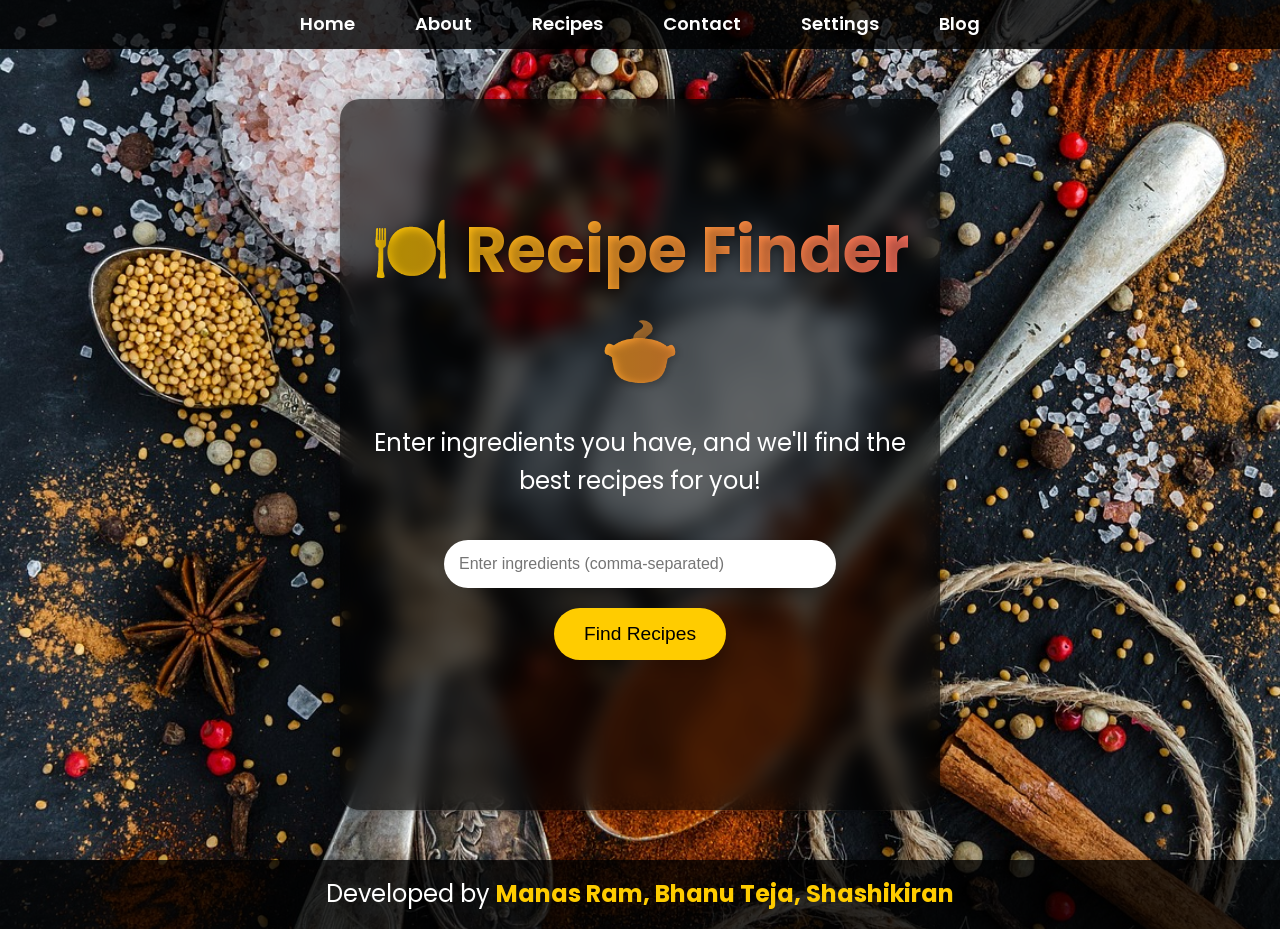
<file: recipe finder final/recipe finder/index.html>
<!DOCTYPE html>
<html lang="en">
<head>
    <meta charset="UTF-8">
    <meta name="viewport" content="width=device-width, initial-scale=1.0">
    <title>Recipe Finder</title>
    <link href="https://fonts.googleapis.com/css2?family=Poppins:wght@300;400;600&display=swap" rel="stylesheet">
    <link rel="stylesheet" href="styles.css">
    <style>
        /* Global Styling */
        body {
            font-family: 'Poppins', sans-serif;
            margin: 0;
            padding: 0;
            color: #fff;
            overflow-x: hidden;
            background: url('food1.jpg') no-repeat center center/cover;
        }

        /* Navbar Styling */
        .navbar {
            background: rgba(0, 0, 0, 0.8);
            position: sticky;
            top: 0;
            z-index: 1000;
            padding: 10px 0;
        }

        .navbar nav ul {
            list-style: none;
            display: flex;
            justify-content: center;
            padding: 0;
            margin: 0;
        }

        .navbar nav ul li {
            margin: 0 15px;
        }

        .navbar nav ul li a {
            text-decoration: none;
            color: #fff;
            font-size: 18px;
            font-weight: 600;
            padding: 8px 15px;
            transition: all 0.3s ease;
            position: relative;
        }

        .navbar nav ul li a:hover {
            color: #ffcc00;
        }

        .navbar nav ul li a::after {
            content: '';
            position: absolute;
            width: 0;
            height: 3px;
            background: #ffcc00;
            left: 50%;
            bottom: -3px;
            transition: width 0.3s, left 0.3s;
        }

        .navbar nav ul li a:hover::after {
            width: 100%;
            left: 0;
        }

        /* Hero Section */
        .container {
            text-align: center;
            padding: 100px 20px;
            background: rgba(0, 0, 0, 0.6);
            margin: 50px auto;
            border-radius: 20px;
            width: 80%;
        }

        .title {
            font-size: 4rem;
            background: linear-gradient(90deg, #ffcc00, #ff6f61);
            -webkit-background-clip: text;
            -webkit-text-fill-color: transparent;
            text-shadow: 2px 2px 10px rgba(0, 0, 0, 0.3);
            margin-bottom: 20px;
        }

        p {
            font-size: 1.5rem;
            margin: 20px 0;
        }

        input[type="text"] {
            width: 70%;
            max-width: 500px;
            padding: 15px;
            margin: 20px 0;
            border: none;
            border-radius: 50px;
            box-shadow: 0 8px 15px rgba(0, 0, 0, 0.2);
            font-size: 1rem;
        }

        button {
            background: #ffcc00;
            color: #000;
            border: none;
            padding: 15px 30px;
            font-size: 1.2rem;
            border-radius: 50px;
            cursor: pointer;
            transition: all 0.3s ease;
            box-shadow: 0 8px 15px rgba(0, 0, 0, 0.2);
        }

        button:hover {
            background: #ffa500;
            transform: scale(1.05) translateY(-3px);
        }

        #recipeResults {
            margin-top: 50px;
        }

        /* Footer */
        footer {
            text-align: center;
            padding: 15px;
            background: rgba(0, 0, 0, 0.8);
            color: #fff;
            font-size: 1rem;
            box-shadow: 0 -4px 10px rgba(0, 0, 0, 0.2);
        }

        footer p strong {
            color: #ffcc00;
        }
    </style>
</head>
<body>
    <header class="navbar">
        <nav>
            <ul>
                <li><a href="index.html">Home</a></li>
                <li><a href="about.html">About</a></li>
                <li><a href="recipes.html">Recipes</a></li>
                <li><a href="contact.html">Contact</a></li>
                <li><a href="settings.html">Settings</a></li>
                <li><a href="blog.html">Blog</a></li>
            </ul>
        </nav>
    </header>

    <div class="container">
        <h1 class="title">🍽️ Recipe Finder 🍲</h1>
        <p>Enter ingredients you have, and we'll find the best recipes for you!</p>
        <input type="text" id="ingredientInput" placeholder="Enter ingredients (comma-separated)">
        <button onclick="findRecipes()">Find Recipes</button>
        <div id="recipeResults"></div>
    </div>

    <footer>
        <p>Developed by <strong>Manas Ram, Bhanu Teja, Shashikiran</strong></p>
    </footer>

    <script src="script.js"></script>
</body>
</html>
</file>
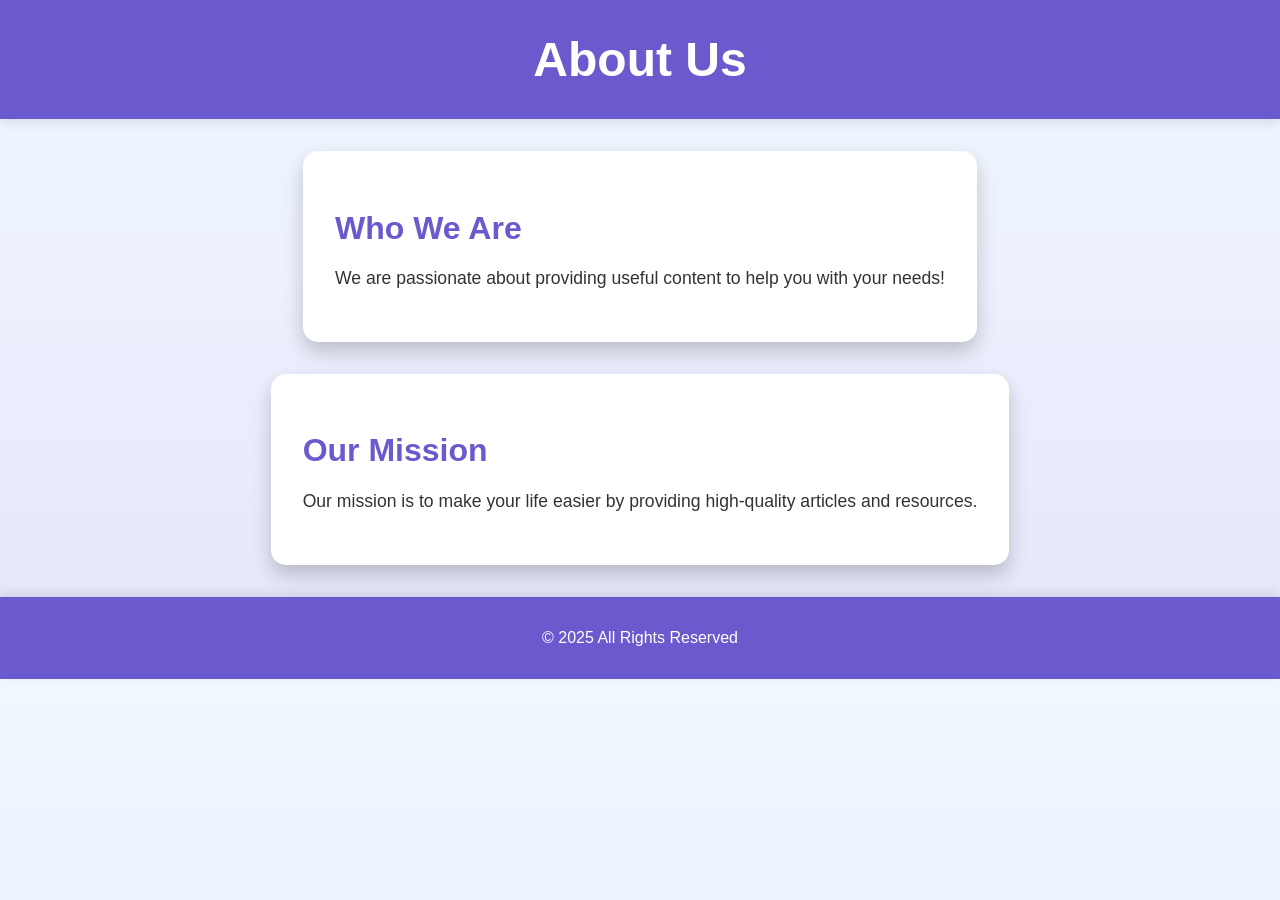
<file: recipe finder final/recipe finder/about.html>
<!DOCTYPE html>
<html lang="en">
<head>
    <meta charset="UTF-8">
    <meta name="viewport" content="width=device-width, initial-scale=1.0">
    <title>About Us</title>
    <style>
        body {
            font-family: Arial, sans-serif;
            margin: 0;
            padding: 0;
            background: linear-gradient(to bottom, #f0f8ff, #e6e6fa);
            color: #333;
        }

        header {
            text-align: center;
            padding: 2rem 0;
            background: #6a5acd;
            color: #fff;
            box-shadow: 0 4px 10px rgba(0, 0, 0, 0.1);
        }

        header h1 {
            font-size: 3rem;
            margin: 0;
        }

        main {
            max-width: 1200px;
            margin: 2rem auto;
            padding: 0 1rem;
            display: flex;
            flex-wrap: wrap;
            justify-content: center;
            gap: 2rem;
        }

        section {
            background: #fff;
            padding: 2rem;
            border-radius: 15px;
            box-shadow: 0 10px 20px rgba(0, 0, 0, 0.2);
            perspective: 1000px;
            transition: transform 0.4s ease, box-shadow 0.4s ease;
        }

        section:hover {
            transform: rotateY(10deg) rotateX(5deg);
            box-shadow: 0 15px 30px rgba(0, 0, 0, 0.3);
        }

        section h2 {
            font-size: 2rem;
            margin-bottom: 1rem;
            color: #6a5acd;
        }

        section p {
            font-size: 1.1rem;
            line-height: 1.6;
        }

        footer {
            text-align: center;
            padding: 1rem;
            background: #6a5acd;
            color: #fff;
            margin-top: 2rem;
            box-shadow: 0 -4px 10px rgba(0, 0, 0, 0.1);
        }
    </style>
</head>
<body>
    <header>
        <h1>About Us</h1>
    </header>

    <main>
        <section>
            <h2>Who We Are</h2>
            <p>We are passionate about providing useful content to help you with your needs!</p>
        </section>
        <section>
            <h2>Our Mission</h2>
            <p>Our mission is to make your life easier by providing high-quality articles and resources.</p>
        </section>
    </main>

    <footer>
        <p>&copy; 2025 All Rights Reserved</p>
    </footer>
</body>
</html>
</file>
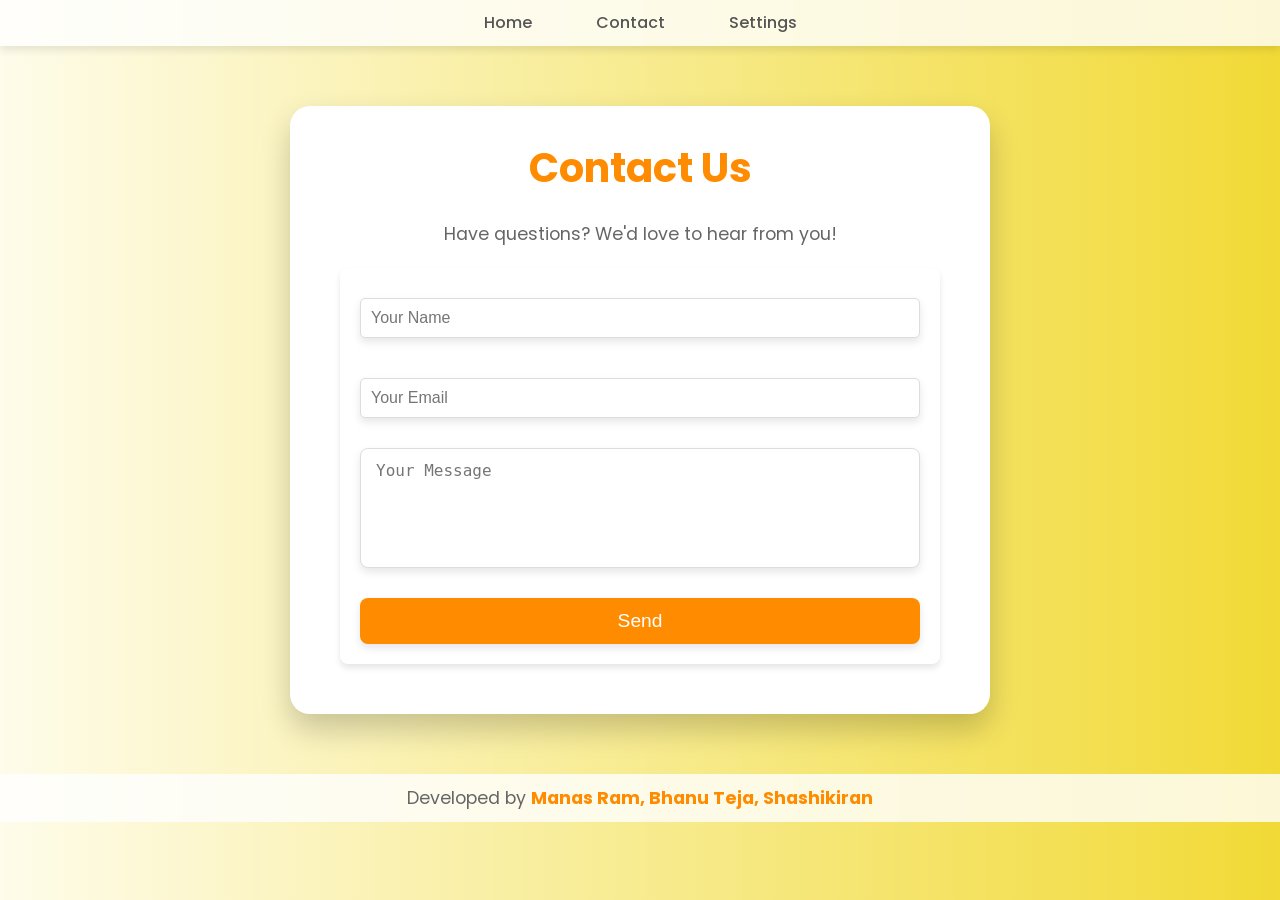
<file: recipe finder final/recipe finder/contact.html>
<!DOCTYPE html>
<html lang="en">
<head>
    <meta charset="UTF-8">
    <meta name="viewport" content="width=device-width, initial-scale=1.0">
    <title>Contact Us</title>
    <link rel="stylesheet" href="styles.css">
    <style>
        /* Global Styles */
        body {
            font-family: 'Poppins', sans-serif;
            background: linear-gradient(to right, #fefcea, #f1da36);
            color: #333;
            margin: 0;
            padding: 0;
            overflow-x: hidden;
        }

        /* Navbar */
        .navbar {
            background-color: rgba(255, 255, 255, 0.8);
            padding: 10px 0;
            position: sticky;
            top: 0;
            width: 100%;
            z-index: 1000;
            box-shadow: 0 4px 8px rgba(0, 0, 0, 0.1);
        }

        .navbar nav ul {
            list-style: none;
            text-align: center;
            padding: 0;
            margin: 0;
        }

        .navbar nav ul li {
            display: inline-block;
            margin: 0 15px;
        }

        .navbar nav ul li a {
            text-decoration: none;
            color: #555;
            font-size: 1rem;
            font-weight: 500;
            transition: color 0.3s ease;
        }

        .navbar nav ul li a:hover {
            color: #ff8c00;
        }

        /* Container */
        .container {
            max-width: 700px;
            margin: 60px auto;
            background: #fff;
            padding: 30px;
            border-radius: 20px;
            box-shadow: 0 15px 30px rgba(0, 0, 0, 0.2);
            transform: scale(1);
            transition: transform 0.3s ease-in-out;
        }

        .container:hover {
            transform: scale(1.03);
            box-shadow: 0 20px 40px rgba(0, 0, 0, 0.25);
        }

        h1 {
            font-size: 2.5rem;
            color: #ff8c00;
            margin-bottom: 20px;
        }

        p {
            font-size: 1.1rem;
            color: #666;
            margin-bottom: 20px;
        }

        /* Form */
        form {
            display: flex;
            flex-direction: column;
            gap: 15px;
        }

        form input, form textarea {
            padding: 12px 15px;
            font-size: 1rem;
            border: 1px solid #ddd;
            border-radius: 8px;
            box-shadow: 0 4px 8px rgba(0, 0, 0, 0.1);
            transition: box-shadow 0.3s ease;
        }

        form input:focus, form textarea:focus {
            outline: none;
            box-shadow: 0 8px 16px rgba(0, 0, 0, 0.2);
        }

        form textarea {
            resize: none;
            height: 120px;
        }

        form button {
            padding: 12px;
            font-size: 1.2rem;
            background: #ff8c00;
            color: white;
            border: none;
            border-radius: 8px;
            box-shadow: 0 4px 8px rgba(0, 0, 0, 0.1);
            cursor: pointer;
            transition: transform 0.2s, box-shadow 0.2s;
        }

        form button:hover {
            transform: translateY(-2px);
            box-shadow: 0 8px 16px rgba(0, 0, 0, 0.2);
        }

        /* Footer */
        footer {
            text-align: center;
            padding: 10px;
            margin-top: 20px;
            background: rgba(255, 255, 255, 0.8);
            color: #555;
            font-size: 0.9rem;
        }

        footer strong {
            color: #ff8c00;
        }
    </style>
</head>
<body>
    <header class="navbar">
        <nav>
            <ul>
                <li><a href="index.html">Home</a></li>
                <li><a href="contact.html">Contact</a></li>
                <li><a href="settings.html">Settings</a></li>
            </ul>
        </nav>
    </header>

    <div class="container">
        <h1>Contact Us</h1>
        <p>Have questions? We'd love to hear from you!</p>
        <form>
            <input type="text" placeholder="Your Name" required>
            <input type="email" placeholder="Your Email" required>
            <textarea placeholder="Your Message" required></textarea>
            <button type="submit">Send</button>
        </form>
    </div>

    <footer>
        <p>Developed by <strong>Manas Ram, Bhanu Teja, Shashikiran</strong></p>
    </footer>
</body>
</html>
</file>
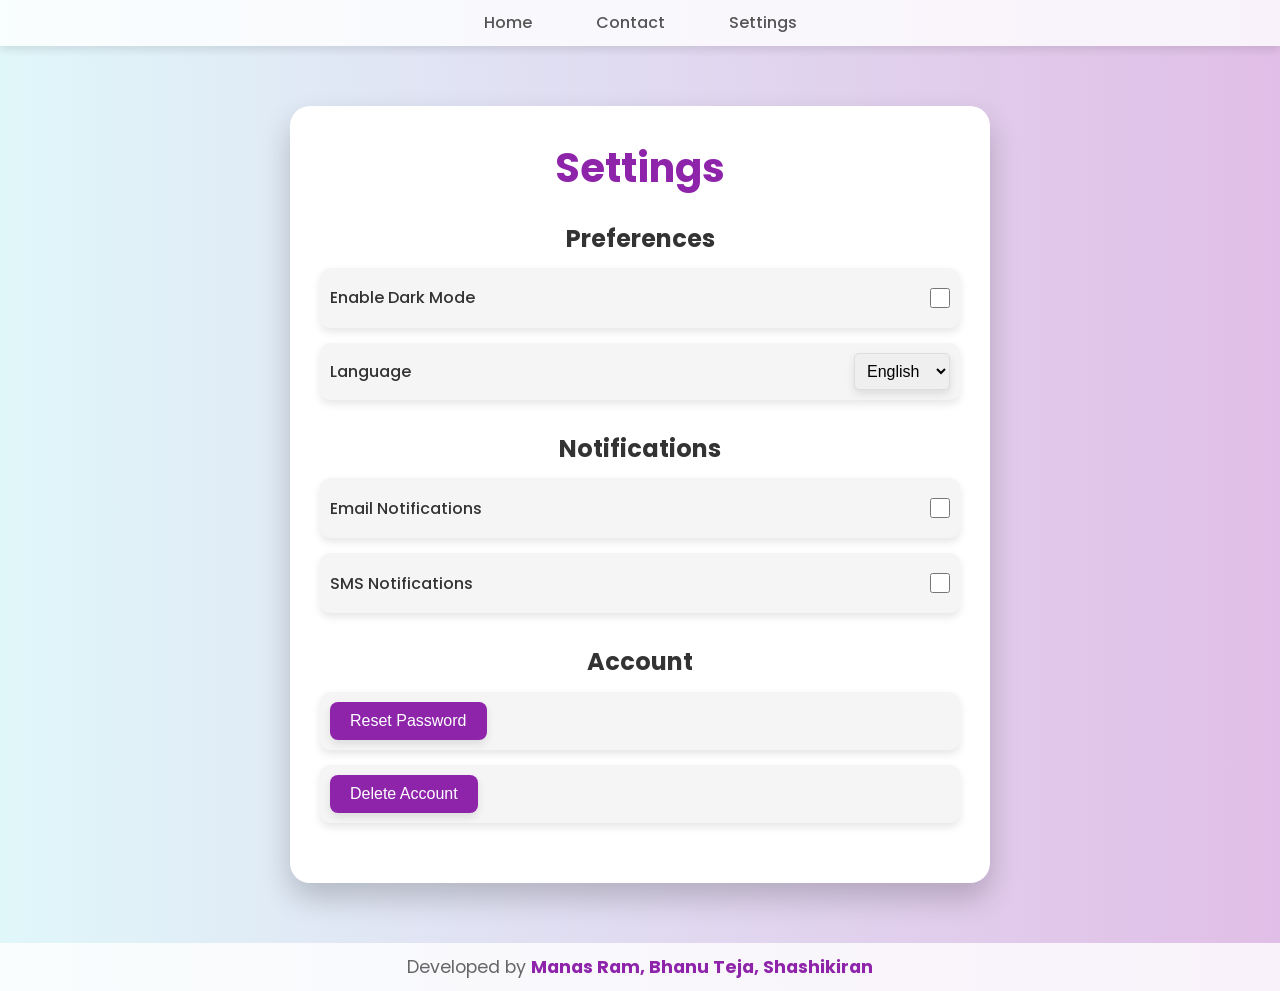
<file: recipe finder final/recipe finder/settings.html>
<!DOCTYPE html>
<html lang="en">
<head>
    <meta charset="UTF-8">
    <meta name="viewport" content="width=device-width, initial-scale=1.0">
    <title>Settings</title>
    <link rel="stylesheet" href="styles.css">
    <style>
        /* Global Styles */
        body {
            font-family: 'Poppins', sans-serif;
            background: linear-gradient(to right, #e0f7fa, #e1bee7);
            color: #333;
            margin: 0;
            padding: 0;
            overflow-x: hidden;
        }

        /* Navbar */
        .navbar {
            background-color: rgba(255, 255, 255, 0.8);
            padding: 10px 0;
            position: sticky;
            top: 0;
            width: 100%;
            z-index: 1000;
            box-shadow: 0 4px 8px rgba(0, 0, 0, 0.1);
        }

        .navbar nav ul {
            list-style: none;
            text-align: center;
            padding: 0;
            margin: 0;
        }

        .navbar nav ul li {
            display: inline-block;
            margin: 0 15px;
        }

        .navbar nav ul li a {
            text-decoration: none;
            color: #555;
            font-size: 1rem;
            font-weight: 500;
            transition: color 0.3s ease;
        }

        .navbar nav ul li a:hover {
            color: #8e24aa;
        }

        /* Container */
        .container {
            max-width: 700px;
            margin: 60px auto;
            background: #fff;
            padding: 30px;
            border-radius: 20px;
            box-shadow: 0 15px 30px rgba(0, 0, 0, 0.2);
            transform: scale(1);
            transition: transform 0.3s ease-in-out;
        }

        .container:hover {
            transform: scale(1.03);
            box-shadow: 0 20px 40px rgba(0, 0, 0, 0.25);
        }

        h1 {
            font-size: 2.5rem;
            color: #8e24aa;
            margin-bottom: 20px;
        }

        p {
            font-size: 1.1rem;
            color: #666;
            margin-bottom: 20px;
        }

        /* Settings Options */
        .settings-group {
            margin-bottom: 30px;
        }

        .settings-group h2 {
            font-size: 1.5rem;
            color: #333;
            margin-bottom: 10px;
        }

        .settings-option {
            display: flex;
            justify-content: space-between;
            align-items: center;
            margin-bottom: 15px;
            padding: 10px;
            background: #f5f5f5;
            border-radius: 10px;
            box-shadow: 0 4px 8px rgba(0, 0, 0, 0.1);
            transition: transform 0.3s ease-in-out;
        }

        .settings-option:hover {
            transform: translateY(-3px);
            box-shadow: 0 8px 16px rgba(0, 0, 0, 0.2);
        }

        .settings-option label {
            font-size: 1rem;
            font-weight: 500;
        }

        .settings-option input[type="checkbox"] {
            width: 20px;
            height: 20px;
        }

        .settings-option select {
            padding: 8px;
            font-size: 1rem;
            border-radius: 5px;
            border: 1px solid #ddd;
            box-shadow: 0 4px 8px rgba(0, 0, 0, 0.1);
        }

        .settings-option button {
            padding: 10px 20px;
            font-size: 1rem;
            background: #8e24aa;
            color: white;
            border: none;
            border-radius: 8px;
            box-shadow: 0 4px 8px rgba(0, 0, 0, 0.1);
            cursor: pointer;
            transition: transform 0.2s, box-shadow 0.2s;
        }

        .settings-option button:hover {
            transform: translateY(-2px);
            box-shadow: 0 8px 16px rgba(0, 0, 0, 0.2);
        }

        /* Footer */
        footer {
            text-align: center;
            padding: 10px;
            margin-top: 20px;
            background: rgba(255, 255, 255, 0.8);
            color: #555;
            font-size: 0.9rem;
        }

        footer strong {
            color: #8e24aa;
        }
    </style>
</head>
<body>
    <header class="navbar">
        <nav>
            <ul>
                <li><a href="index.html">Home</a></li>
                <li><a href="contact.html">Contact</a></li>
                <li><a href="settings.html">Settings</a></li>
            </ul>
        </nav>
    </header>

    <div class="container">
        <h1>Settings</h1>

        <div class="settings-group">
            <h2>Preferences</h2>
            <div class="settings-option">
                <label for="dark-mode">Enable Dark Mode</label>
                <input type="checkbox" id="dark-mode">
            </div>
            <div class="settings-option">
                <label for="language">Language</label>
                <select id="language">
                    <option value="en">English</option>
                    <option value="es">Spanish</option>
                    <option value="fr">French</option>
                </select>
            </div>
        </div>

        <div class="settings-group">
            <h2>Notifications</h2>
            <div class="settings-option">
                <label for="email-notifications">Email Notifications</label>
                <input type="checkbox" id="email-notifications">
            </div>
            <div class="settings-option">
                <label for="sms-notifications">SMS Notifications</label>
                <input type="checkbox" id="sms-notifications">
            </div>
        </div>

        <div class="settings-group">
            <h2>Account</h2>
            <div class="settings-option">
                <button>Reset Password</button>
            </div>
            <div class="settings-option">
                <button>Delete Account</button>
            </div>
        </div>
    </div>

    <footer>
        <p>Developed by <strong>Manas Ram, Bhanu Teja, Shashikiran</strong></p>
    </footer>
</body>
</html>
</file>
<file: recipe finder final/recipe finder/styles.css>
/* Import Google Fonts */
@import url('https://fonts.googleapis.com/css2?family=Poppins:wght@300;400;600&display=swap');

/* Body Styling */
body {
    font-family: 'Poppins', sans-serif;
    background: linear-gradient(to right, #ff9966, #ff5e62); /* Gradient */
    color: white;
    text-align: center;
    padding: 20px;
    height: 100%;
    margin: 0;
}

/* Navbar Styling */
.navbar {
    background-color: rgba(0, 0, 0, 0.6);
    padding: 10px 0;
    position: sticky;
    top: 0;
    width: 100%;
    z-index: 10;
}

.navbar nav ul {
    list-style-type: none;
    text-align: center;
}

.navbar nav ul li {
    display: inline-block;
    margin: 0 15px;
}

.navbar nav ul li a {
    text-decoration: none;
    color: #fff;
    font-size: 18px;
    padding: 8px 15px;
    transition: background-color 0.3s ease, color 0.3s ease;
}

.navbar nav ul li a:hover {
    background-color: #f39c12;
    color: #fff;
    border-radius: 5px;
}

/* Container Styling */
.container {
    max-width: 600px;
    background: ;
    padding: 20px;
    margin: auto;
    border-radius: 15px;
    backdrop-filter: blur(10px);
    box-shadow: 0px 0px 15px rgba(0, 0, 0, 0.3);
    flex: 1;
}

h1 {
    font-size: 2.5em;
    margin-bottom: 10px;
}

p {
    font-size: 1.1em;
    margin-bottom: 20px;
}

input {
    width: 80%;
    padding: 12px;
    margin: 10px 0;
    border: none;
    border-radius: 5px;
    font-size: 1em;
    box-shadow: 0px 0px 10px rgba(255, 255, 255, 0.2);
}

button {
    padding: 12px 20px;
    background-color: #ffcc00;
    color: black;
    border: none;
    border-radius: 5px;
    font-size: 1.1em;
    cursor: pointer;
    transition: 0.3s ease;
}

button:hover {
    background-color: #ffb300;
}

/* Recipe Styling */
.recipe {
    margin-top: 20px;
    background: rgba(255, 255, 255, 0.2);
    padding: 15px;
    border-radius: 10px;
    backdrop-filter: blur(8px);
}

.recipe h3 {
    cursor: pointer;
    color: #fff;
    font-size: 1.3em;
}

.recipe h3:hover {
    text-decoration: underline;
}

.recipe img {
    display: block;
    margin: 10px auto;
    border-radius: 10px;
    width: 100%;
    max-width: 250px;
    transition: transform 0.3s ease;
}

.recipe img:hover {
    transform: scale(1.05);
}

/* Footer Styling */
footer {
    width: 100%;
    position: relative;
    bottom: 0;
    text-align: center;
    padding: 10px;
    font-size: 11px;
    background: rgba(0, 0, 0, 0.6);
    color: white;
    margin-top: 20px;
}

/* Mobile responsiveness */
@media (max-width: 768px) {
    .navbar nav ul li {
        display: block;
        margin: 10px 0;
    }

    .container {
        width: 90%;
        padding: 15px;
    }

    h1 {
        font-size: 2em;
    }

    button {
        width: 100%;
        font-size: 1.1em;
    }

    input {
        width: 100%;
    }
}

/* Global Reset */
* {
    margin: 0;
    padding: 0;
    box-sizing: border-box;
}

/* Body */
body {
    font-family: 'Arial', sans-serif;
    background-color: #f4f4f9;
    line-height: 1.6;
    color: #333;
}

/* Header and Navigation */
header {
    background-color: #333;
    color: #fff;
    padding: 15px 0;
}

header h1 {
    text-align: center;
    font-size: 2.5rem;
    letter-spacing: 2px;
}

nav ul {
    list-style-type: none;
    text-align: center;
}

nav ul li {
    display: inline;
    margin: 0 20px;
}

nav ul li a {
    text-decoration: none;
    color: #fff;
    font-size: 1.1rem;
    padding: 10px 20px;
    border-radius: 5px;
    transition: background-color 0.3s ease;
}

nav ul li a:hover {
    background-color: #575757;
}

/* Main Section */
main {
    padding: 20px;
    max-width: 1200px;
    margin: 0 auto;
}

/* Section Styling */
section {
    margin-bottom: 30px;
    padding: 20px;
    background-color: #fff;
    border-radius: 8px;
    box-shadow: 0 4px 6px rgba(0, 0, 0, 0.1);
}

section h2 {
    font-size: 2rem;
    margin-bottom: 10px;
    color: #333;
}

section p, section ol {
    font-size: 1.1rem;
    line-height: 1.6;
}

/* Form Styling */
form {
    background-color: #fff;
    padding: 20px;
    border-radius: 8px;
    box-shadow: 0 4px 6px rgba(0, 0, 0, 0.1);
    max-width: 600px;
    margin: 20px auto;
}

form label {
    font-weight: bold;
    margin-bottom: 8px;
    display: block;
}

form input[type="text"],
form input[type="email"],
form textarea {
    width: 100%;
    padding: 10px;
    margin-bottom: 15px;
    border: 1px solid #ddd;
    border-radius: 5px;
    font-size: 1rem;
}

form button {
    background-color: #333;
    color: #fff;
    padding: 10px 20px;
    border: none;
    border-radius: 5px;
    cursor: pointer;
    font-size: 1.1rem;
}

form button:hover {
    background-color: #575757;
}

/* Footer Styling */
footer {
    background-color: #333;
    color: #fff;
    text-align: center;
    padding: 15px 0;
    font-size: 1rem;
}

footer p {
    margin: 0;
}

/* Responsive Design */
@media (max-width: 768px) {
    header h1 {
        font-size: 2rem;
    }

    nav ul li {
        display: block;
        margin: 10px 0;
    }

    nav ul li a {
        font-size: 1.2rem;
    }

    section {
        margin: 10px;
    }

    form {
        max-width: 100%;
        padding: 15px;
    }
}
</file>
